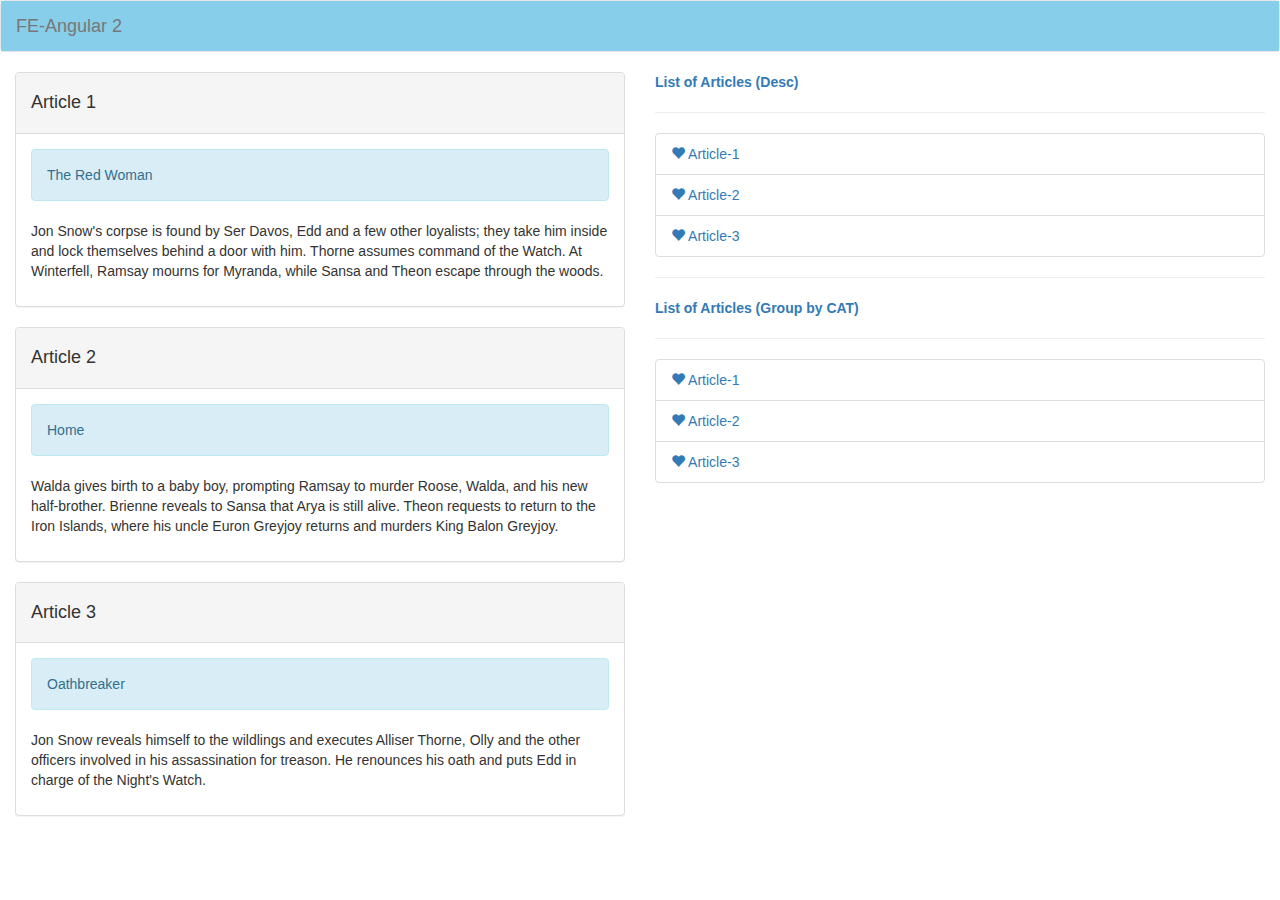
<file: index.html>
<html ng-app="articleApp">
    <head>
        <link rel="stylesheet" type="text/css" href="lib/bootstrap-3.3.6-dist/css/bootstrap.min.css"/>
        <link rel="stylesheet" type="text/css" href="style/main.css"/>
    </head>
    <body ng-controller="ArticleListCtrl">
        <nav class="navbar navbar-default" role="navigation">

            <div class="container-fluid header-backgound">
                <div class="navbar-header">
                    <a class="navbar-brand" >FE-Angular 2</a>
                    <ul class="nav navbar-nav" ng-repeat="Articlelist in Data">
                        <li class="active" ><a href="">{{Articlelist.Title}}</a></li>
                    </ul>
                    <!--<span>
                      <form action="https://www.paypal.com/cgi-bin/webscr" method="post">

                          <input type="hidden" name="cmd" value="_xclick">
                          <input type="hidden" name="business" value="accounts@freelanceswitch.com">
                          <strong>Donation / Contribution? </strong><br />
                          <select name="item_name">
                            <option value="Donation">Donation</option>
                            <option value="Contribution">Contribution</option>
                          </select>

                          <strong>Which tutorial are you donating for?</strong><br />
                          <select name="item_number">
                            <option value="PayPal Form Tutorial">The PayPal Form Tutorial</option>
                            <option value="Amazon S3 Tutorial">The Amazon S3 Tutorial</option>
                            <option value="Some Other Tutorial">Some Other Tutorial</option>
                          </select>

                          <strong>How much do you want to donate?</strong><br />
                          $ <input type="text" name="amount">

                          <input type="hidden" name="no_shipping" value="0">
                          <input type="hidden" name="no_note" value="1">
                          <input type="hidden" name="currency_code" value="USD">
                          <input type="hidden" name="lc" value="AU">
                          <input type="hidden" name="bn" value="PP-BuyNowBF">
                          <input type="hidden" name="return" value="http://net.tutsplus.com/payment-complete/">

                          <br /><br />
                          <input type="submit" value="Pay with PayPal!">

                      </form>

                    </span>-->
                </div>
            </div>

        </nav>

        <!-- Main -->
        <div class="container-fluid">
            <div class="row">

                <div class="col-md-12">

                    <div class="row">

                        <div class="col-md-6">
                            <div class="panel panel-default">
                                <div class="panel-heading">
                                    <h4>Article 1</h4></div>
                                <div class="panel-body">
                                    <div class="alert alert-info">
                                        The Red Woman
                                    </div>
                                    <p>Jon Snow's corpse is found by Ser Davos, Edd and a few other loyalists; they take him inside and lock themselves behind a door with him. Thorne assumes command of the Watch. At Winterfell, Ramsay mourns for Myranda, while Sansa and Theon escape through the woods.</p>
                                </div>
                            </div>

                            <div class="panel panel-default">
                                <div class="panel-heading">
                                    <h4>Article 2</h4></div>
                                <div class="panel-body">
                                    <div class="alert alert-info">
                                        Home
                                    </div>
                                    <p>Walda gives birth to a baby boy, prompting Ramsay to murder Roose, Walda, and his new half-brother. Brienne reveals to Sansa that Arya is still alive. Theon requests to return to the Iron Islands, where his uncle Euron Greyjoy returns and murders King Balon Greyjoy.</p>
                                </div>
                            </div>

                            <div class="panel panel-default">
                                <div class="panel-heading">
                                    <h4>Article 3</h4></div>
                                <div class="panel-body">
                                    <div class="alert alert-info">
                                        Oathbreaker
                                    </div>
                                    <p>Jon Snow reveals himself to the wildlings and executes Alliser Thorne, Olly and the other officers involved in his assassination for treason. He renounces his oath and puts Edd in charge of the Night's Watch.</p>
                                </div>
                            </div>
                        </div>

                        <div class="col-md-6">

                            <a href="#"><strong>List of Articles (Desc)</strong></a>
                            <hr>
                            <ul class="list-group">
                              <li class="list-group-item"><a href="#"><i class="glyphicon glyphicon-heart"></i> Article-1 </a></li>
                              <li class="list-group-item"><a href="#"><i class="glyphicon glyphicon-heart"></i> Article-2 </a></li>
                              <li class="list-group-item"><a href="#"><i class="glyphicon glyphicon-heart"></i> Article-3 </a></li>
                            </ul>

                            <hr>
                            <a href="#"><strong>List of Articles (Group by CAT)</strong></a>
                            <hr>
                            <ul class="list-group">
                                <li class="list-group-item"><a href="#"><i class="glyphicon glyphicon-heart"></i> Article-1 </a></li>
                                <li class="list-group-item"><a href="#"><i class="glyphicon glyphicon-heart"></i> Article-2 </a></li>
                                <li class="list-group-item"><a href="#"><i class="glyphicon glyphicon-heart"></i> Article-3 </a></li>
                            </ul>
                        </div>

                    </div>
                </div>

            </div>

        </div>

        <!-- /Main -->

        <script type="text/javascript" src="lib/angular.min.js"></script>
        <script type="text/javascript" src="script/app.js"></script>
        <!--<script type="text/javascript" src="script/controllers.js"></script>
        <script type="text/javascript" src="script/services.js"></script>-->
        <script type="text/javascript" src="lib/angular-ui-router.min.js"></script>
        <!--<script type="text/javascript" src="lib/angular-resource.min.js"></script>-->
    </body>
</html>
</file>
<file: style/main.css>
.header-backgound{
  background-color: skyblue;
}
</file>
